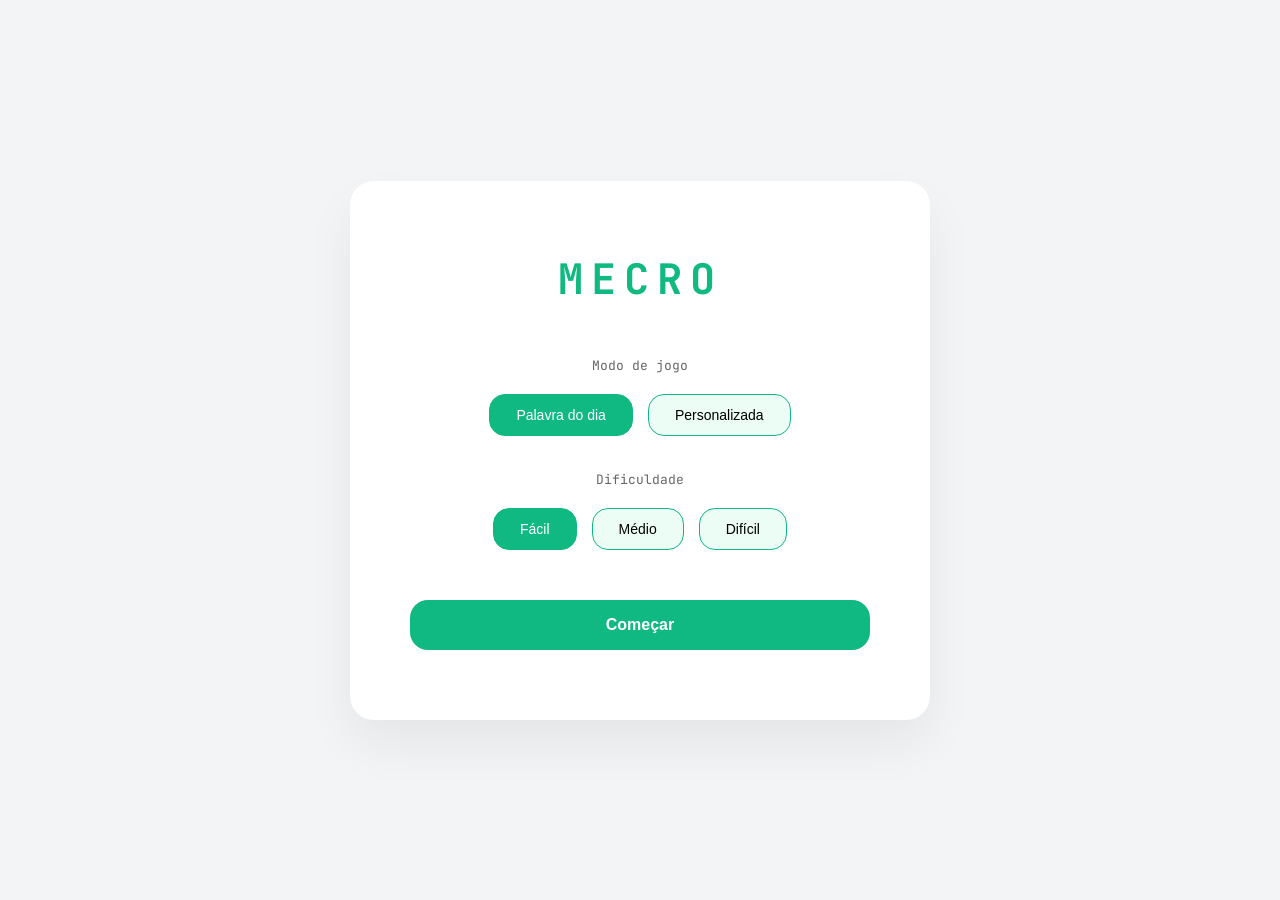
<file: index.html>
<!DOCTYPE html>
<html lang="pt-br">

<head>
    <meta charset="UTF-8">
    <meta name="viewport" content="width=device-width, initial-scale=1.0">
    <title>MECRO - descubra a palavra</title>

    <link rel="preconnect" href="https://fonts.googleapis.com">
    <link rel="preconnect" href="https://fonts.gstatic.com" crossorigin>
    <link href="https://fonts.googleapis.com/css2?family=JetBrains+Mono:ital,wght@0,100..800;1,100..800&display=swap" rel="stylesheet">

    <link rel="stylesheet" href="css/style.css">
    <link rel="shortcut icon" href="img/favic.ico" type="image/x-icon">
</head>

<body>

<main>

    <!----------------- MENU ----------------->
    <section id="menu" class="container">

        <header>
            <h1>MECRO</h1>
        </header>

        <section>
            <p>Modo de jogo</p>
            <nav class="opcoes" id="modo">
                <button class="opcao ativo">Palavra do dia</button>
                <button class="opcao">Personalizada</button>
            </nav>
        </section>

        <section>
            <p id="textodificul">Dificuldade</p>
            <nav class="opcoes" id="dificuldade">
                <button class="opcao ativo">Fácil</button>
                <button class="opcao">Médio</button>
                <button class="opcao">Difícil</button>
            </nav>
        </section>

       <section id="palavraSelecionada" style="display: none;">
            <p>Digite a palavra secreta</p>
            <input type="text" id="palavraInput">
        </section>
                <button class="comecar">Começar</button>

    </section>

    <!--------------- JOGO ----------------->
    <section id="jogo" style="display: none;">

        <button id="voltarMenu">Voltar ao Menu</button>

        <p>
            Tentativas:
            <span id="tentativasRestantes"></span>
        </p>

        <h2>Descubra a palavra</h2>

        <section id="palavraExibida"></section>

        <form>
            <label for="letraInput">Digite uma letra</label>
            <input type="text" id="letraInput" maxlength="1" placeholder="Letra">
            <button type="button" id="enviarLetra">Enviar</button>
        </form>

        <p>
            Letras usadas:
            <span id="letrasUsadas"></span>
        </p>

        <p id="mensagemFinal"></p>

    </section>

</main>

<script src="script.js"></script>

</body>
</html>
</file>
<file: css/style.css>
:root {
    --verde: #10b981;
    --verde-hover: #059669;
    --verde-claro: #ecfdf5;
    --cinza: #666;
}

body {
    font-family: 'JetBrains Mono', monospace;
    background: #f3f4f6;
    margin: 0;
    display: flex;
    justify-content: center;
    align-items: center;
    height: 100vh;
}
@keyframes aparecer {
    from {
        opacity: 0;
        transform: translateY(20px);
    }
    to {
        opacity: 1;
        transform: translateY(0);
    }
}

.container {
    background: #ffffff;
    padding: 70px 60px;
    border-radius: 24px;
    box-shadow: 0 25px 50px rgba(0, 0, 0, 0.06);
    width: 460px;
    text-align: center;
    animation: aparecer 0.6s ease;
}

h1 {
    margin: 0 0 50px 0;
    font-weight: 700;
    letter-spacing: 8px;
    font-size: 42px;
    color: var(--verde);
}

p {
    font-size: 13px;
    color: var(--cinza);
    margin: 35px 0 20px 0;
}

.opcoes {
    display: flex;
    justify-content: center;
    gap: 15px;
    flex-wrap: wrap;
}

.opcao {
    padding: 12px 26px;
    border: 1.5px solid var(--verde);
    background: var(--verde-claro);
    border-radius: 16px;
    cursor: pointer;
    transition: all 0.25s ease;
    font-size: 14px;
}

.opcao:hover {
    background: var(--verde);
    color: white;
}

.opcao.ativo {
    background: var(--verde);
    color: white;
}

.comecar {
    margin-top: 50px;
    width: 100%;
    padding: 16px;
    font-size: 16px;
    font-weight: 600;
    border: none;
    border-radius: 18px;
    background: var(--verde);
    color: white;
    cursor: pointer;
    transition: all 0.25s ease;
}

.comecar:hover {
    background: var(--verde-hover);
    transform: translateY(-2px);
}

.comecar:active {
    transform: scale(0.97);
}
#palavraInput{
    border-radius: 6px;
    padding: 5px;
    border-color: #059669;
}


/* ================= TELA DO JOGO ================= */

#jogo {
    position: relative;
}

/* Título do jogo */
#jogo h2 {
    margin: 0 0 40px 0;
    font-weight: 600;
    letter-spacing: 4px;
    font-size: 22px;
    color: var(--verde);
}

/* Palavra exibida */
#palavraExibida {
    font-size: 38px;
    letter-spacing: 18px;
    margin: 50px 0;
    font-weight: 600;
    color: var(--verde);
    min-height: 50px;
}

/* Área de input */
#jogo input {
    padding: 8px;
    width: 150px;
    text-align: center;
    font-size: 18px;
    border-radius: 12px;
    border: 1.5px solid var(--verde);
    background: var(--verde-claro);
    outline: none;
    transition: 0.2s ease;
}

#jogo input:focus {
    border-color: var(--verde-hover);
}

/* Botão enviar */
#enviarLetra {
    margin-left: 30px;
    padding: 12px 30px;
    border-radius: 14px;
    border: none;
    background: var(--verde);
    color: white;
    cursor: pointer;
    transition: 0.25s ease;
}

#enviarLetra:hover {
    background: var(--verde-hover);
    transform: translateY(-2px);
}

#enviarLetra:active {
    transform: scale(0.97);
}

.infoJogo {
    position: absolute;
    left: -230px;
    top: 0;
    text-align: left;
    width: 200px;
}

.infoJogo p {
    margin: 10px 0;
    font-size: 13px;
    color: var(--cinza);
}

.infoJogo span {
    font-weight: 600;
    color: var(--verde);
}

#voltarMenu {
    position: fixed;
    top: 80px;
    left: 80px;
    background: transparent;
    border: 1px solid #059669;
    color: var(--verde);
    font-weight: 600;
    cursor: pointer;
    transition: 0.2s ease;
    border-radius: 5px;
    padding: 6px;
}

#voltarMenu:hover {
    color: white;
    background-color: #10b981;
    border-radius: 5px;
}

#mensagemFinal{
    position: fixed;
    top: 0;
    left: 0;
    width: 100%;
    height: 100%;

    display: none;

    justify-content: center;
    align-items: center;

    font-size: 64px;
    font-weight: 800;
    letter-spacing: 3px;

    color: white;
    background: rgba(16, 185, 129, 0.25);

    backdrop-filter: blur(8px);

    z-index: 999;

    animation: aparecer 0.4s ease;
}
#tentativasRestantes{
    position: fixed;
    transition: 0.2s ease;
    padding: 4px;
    
}
#letrasUsadas{
    color: rgb(235, 92, 92);
}
</file>
